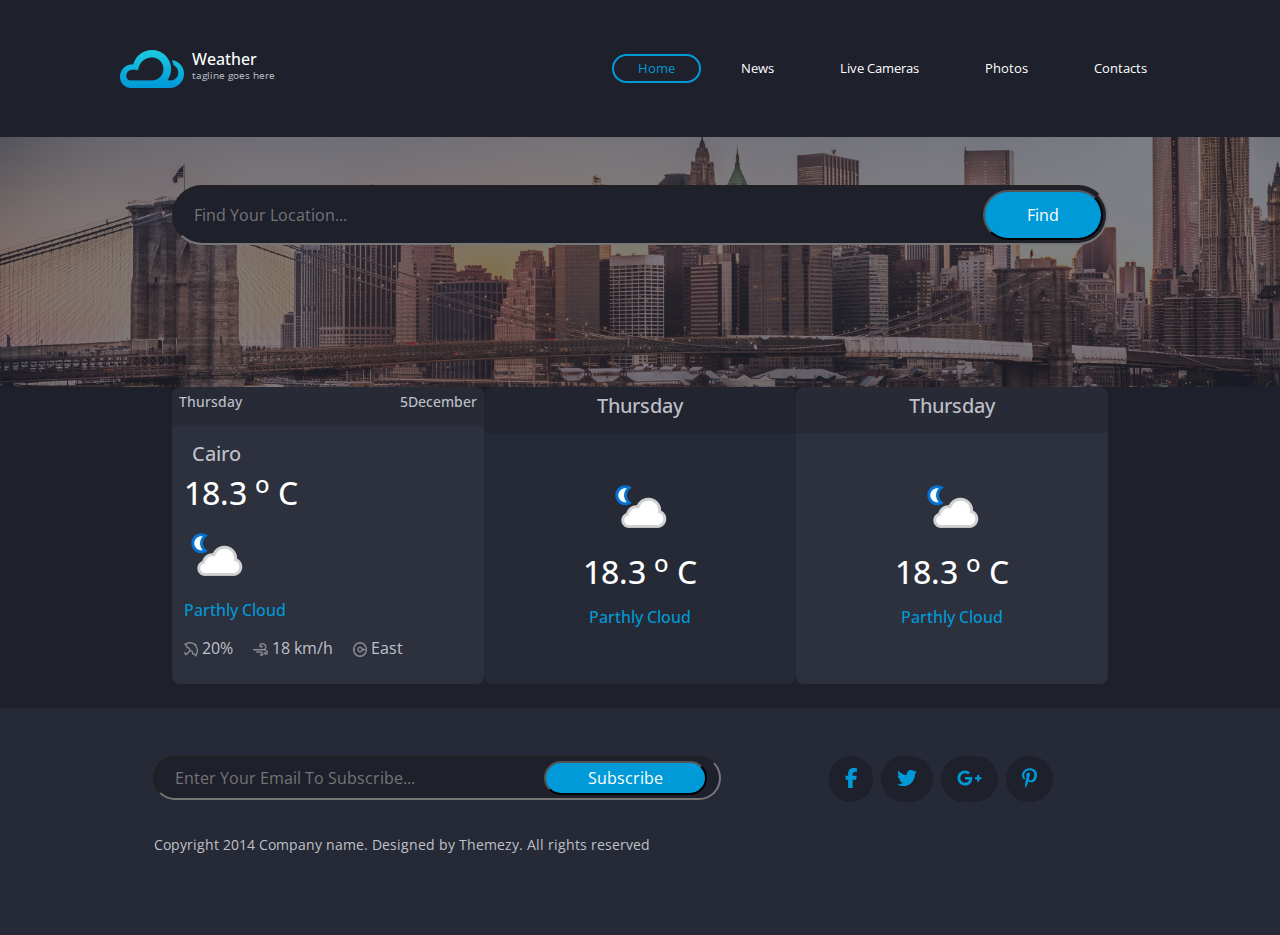
<file: index.html>
<!DOCTYPE html>
<html lang="en">
<head>
    <meta charset="UTF-8">
    <meta name="viewport" content="width=device-width, initial-scale=1.0">
    <title>Weather</title>


    <!--? ================================FONTS=====================================  -->

      <link rel="preconnect" href="https://fonts.googleapis.com">
      <link rel="preconnect" href="https://fonts.gstatic.com" crossorigin>
      <link href="https://fonts.googleapis.com/css2?family=Alegreya+Sans:ital,wght@0,100;0,300;0,400;0,500;0,700;0,800;0,900;1,100;1,300;1,400;1,500;1,700;1,800;1,900&family=Alegreya:ital,wght@0,400..900;1,400..900&family=Bree+Serif&family=Imperial+Script&family=Montserrat:ital,wght@0,100..900;1,100..900&family=Open+Sans:ital,wght@0,300..800;1,300..800&family=PT+Sans+Caption:wght@400;700&family=Pacifico&family=Righteous&family=Roboto:ital,wght@0,100;0,300;0,400;0,500;0,700;0,900;1,100;1,300;1,400;1,500;1,700;1,900&family=Source+Code+Pro:ital,wght@0,200..900;1,200..900&family=Titillium+Web:ital,wght@0,200;0,300;0,400;0,600;0,700;0,900;1,200;1,300;1,400;1,600;1,700&display=swap" rel="stylesheet">

    <!--? ================================FONTS=====================================  -->

    <!--? ================================STYLESHEETS=====================================  -->

      <link rel="stylesheet" href="CSS/all.min.css">
      <link rel="stylesheet" href="CSS/bootstrap.min.css">
      <link rel="stylesheet" href="CSS/weatherStyleSheet.css">
      
    <!--? ================================STYLESHEETS=====================================  -->

</head>


<body>
<!--^ ================================START NAVBAR SECTION=====================================  -->

    <nav class="navbar navbar-expand-lg  text-white">
        <div class="container p-2">
            <a class="navbar-brand text-white  ms-2  d-flex" href="./index.html">
                <img src="./Images/logo.png" alt="Logo"  width="64" height="38">  
                <div class="logo-type d-flex flex-column ms-2">
                  <h1 class="site-title pb-0 mb-0 align-bottom">Weather</h1>
                  <small class="site-description ">tagline goes here</small>
                </div>
            </a>
            
          <button class="navbar-toggler " type="button" data-bs-toggle="collapse" data-bs-target="#navbarNav" aria-controls="navbarNav" aria-expanded="false" aria-label="Toggle navigation">
            <span class="navbar-toggler-icon"></span>
          </button>
          <div class="collapse navbar-collapse" id="navbarNav">
            <ul class="navbar-nav ">
              <li class="nav-item ">
                <a class="nav-link home px-4 active" aria-current="page" href="#home">Home</a>
              </li>
              <li class="nav-item ">
                <a class="nav-link px-4" href="#news">News</a>
              </li>
              <li class="nav-item">
                <a class="nav-link px-4" href="#liveCameras">Live Cameras</a>
              </li>
              <li class="nav-item">
                <a class="nav-link px-4" href="#photos">Photos</a>
              </li>
              <li class="nav-item">
                <a class="nav-link contact px-4" href="#contacts">Contacts</a>
              </li>

            </ul>
          </div>
        </div>
    </nav>
<!--^ ================================END NAVBAR SECTION=====================================  -->



<!--^ ================================START HEADER SECTION=====================================  -->
    <header class="header-section position-relative ">
          <div class="container py-5 w-75">
              <div class="inner-inputs position-relative  text-center z-2">
                  <input type="text" placeholder="Find your Location..." class="search-input py-3 rounded-5 location-search">
                  <input type="button" value="Find" class="find-btn pt-2 pb-2 rounded-5 text-center"  >
              </div>
          </div>

        
    </header>

<!--^ ================================END HEADER SECTION=====================================  -->


<!--^ ================================START FORECAST SECTION=====================================  -->
    <div class="forecast-section pb-4">

      <div class="container w-75">
          <div class="forecast-table row  m-auto ">
                <div class="forecast-day  col-md-4 rounded-3">
                    <div class="row ">

                          <div class="col-sm-12 forecast-header  ">
                            <h6 class="d-flex justify-content-between"><span class="day-in-week">Thursday</span> 
                              <span class="day-in-month">5December</span></h6>
                          </div>

                          <div class="col-sm-12 forecast-content">

                              <div class="location text-start pt-3 px-2">
                                <h5>Cairo</h5>
                              </div>

                              <div class="degree">

                                  <div class="degree-num pb-2">
                                    <h2>18.3
                                      <sup>o</sup>
                                      C
                                    </h2>
                                  </div>

                                  <div class="degree-image pb-2">
                                      <img src="./Images/weatherTry.webp" alt="">
                                  </div>

                                  <div class="weather-state pb-2">
                                    <h6 >Parthly Cloud</h6>
                                  </div>
                              </div>

                              <div class="weather-data pb-4">

                                <span class="umberlla">
                                  <img src="./Images/icon-umberell.png" alt="" >
                                  20%
                                </span>

                                <span class="wind">
                                  <img src="./Images/icon-wind.png" alt="">
                                  18 km/h
                                </span>

                                <span class="wind-direaction">
                                  <img src="./Images/icon-compass.png" alt="">
                                  East
                                </span>

                              </div>
                          </div>

                    </div>
                </div>

              <div class="forecast-day col-md-4 rounded-3">
                    <div class="row">

                          <div class="col-sm-12 forecast-header">
                            <h5 class=" text-center "><span class="day-in-week">Thursday</span> </h5>
                          </div>

                          <div class="col-sm-12  forecast-content pt-5">


                              <div class="degree d-flex align-items-center justify-content-center flex-column">

                                <div class="degree-image pb-2">
                                  <img src="./Images/weatherTry.webp" alt="">
                                </div>

                                  <div class="degree-num fs-5 pb-2">
                                    <h2>18.3
                                      <sup>o</sup>
                                      C
                                    </h2>
                                  </div>

                                  <div class="weather-state pb-2">
                                    <h6 >Parthly Cloud</h6>
                                  </div>

                              </div>

    
                          </div>
                          
                    </div>

                </div>

                <div class="forecast-day col-md-4   rounded-3 ">

                    <div class="row">

                      <div class="col-sm-12 forecast-header">
                        <h5 class=" text-center "><span class="day-in-week">Thursday</span></h5> 
                      </div>

                      <div class="col-sm-12  forecast-content pt-5">


                          <div class="degree d-flex align-items-center justify-content-center flex-column">

                            <div class="degree-image pb-2">
                              <img src="./Images/weatherTry.webp" alt="">
                            </div>

                              <div class="degree-num fs-5 pb-2">
                                <h2>18.3
                                  <sup>o</sup>
                                  C
                                </h2>
                              </div>

                              <div class="weather-state pb-2">
                                <h6 >Parthly Cloud</h6>
                              </div>

                          </div>


                      </div>
                      
                    </div>

                </div> 

          </div>

      </div>


    </div>



<!--^ ================================END FORECAST SECTION=====================================  -->

<!--^ ================================START FOOTER SECTION=====================================  -->

    <footer>
        <div class="footer-section">
          <div class="container py-5 ">
            <div class="row">
              <div class="col-md-6 ">
                <div class="inner-inputs  position-relative  text-center ">
                  <input type="email" placeholder="Enter Your Email to subscribe..." class="search-input py-2 rounded-5">
                  <input type="button" value="Subscribe" class="find-btn  rounded-5 text-center "  >
                  
                </div>
              </div>
              <div class="col-md-6">
                <div class="footer-icons">
                  <ul class="icon-list d-flex justify-content-center ">
                      <li class=" list-unstyled rounded-5 px-3 p-2 mx-1"> <a href="https://www.facebook.com/"><i class="fa-brands fa-facebook-f"></i></a></li>
                      <li class=" list-unstyled rounded-5 px-3 p-2 mx-1"> <a href="https://x.com/"><i class="fa-brands fa-twitter"></i></a></li>
                      <li class=" list-unstyled rounded-5 px-3 p-2 mx-1"> <a href="https://myaccount.google.com/"><i class="fa-brands fa-google-plus-g"></i></a></li>
                      <li class=" list-unstyled rounded-5 px-3 p-2 mx-1"> <a href="https://www.pinterest.com/"><i class="fa-brands fa-pinterest-p"></i></a></li>
                  </ul>
                </div>
              </div>
          </div>
            <p class="px-5 mx-4 py-3 ">Copyright 2014 Company name. Designed by Themezy. All rights reserved</p>
        </div>
        </div>
    </footer>

<!--^ ================================END FOOTER SECTION=====================================  -->



    <!--! ==========================================SCRIPTING==============================  -->
    <script src="JS/all.min.js"></script>
    <script src="JS/bootstrap.bundle.min.js"></script>
    <script src="JS/main.js"></script>
    <!--! ==========================================SCRIPTING==============================  -->

    
</body>



</html>
</file>
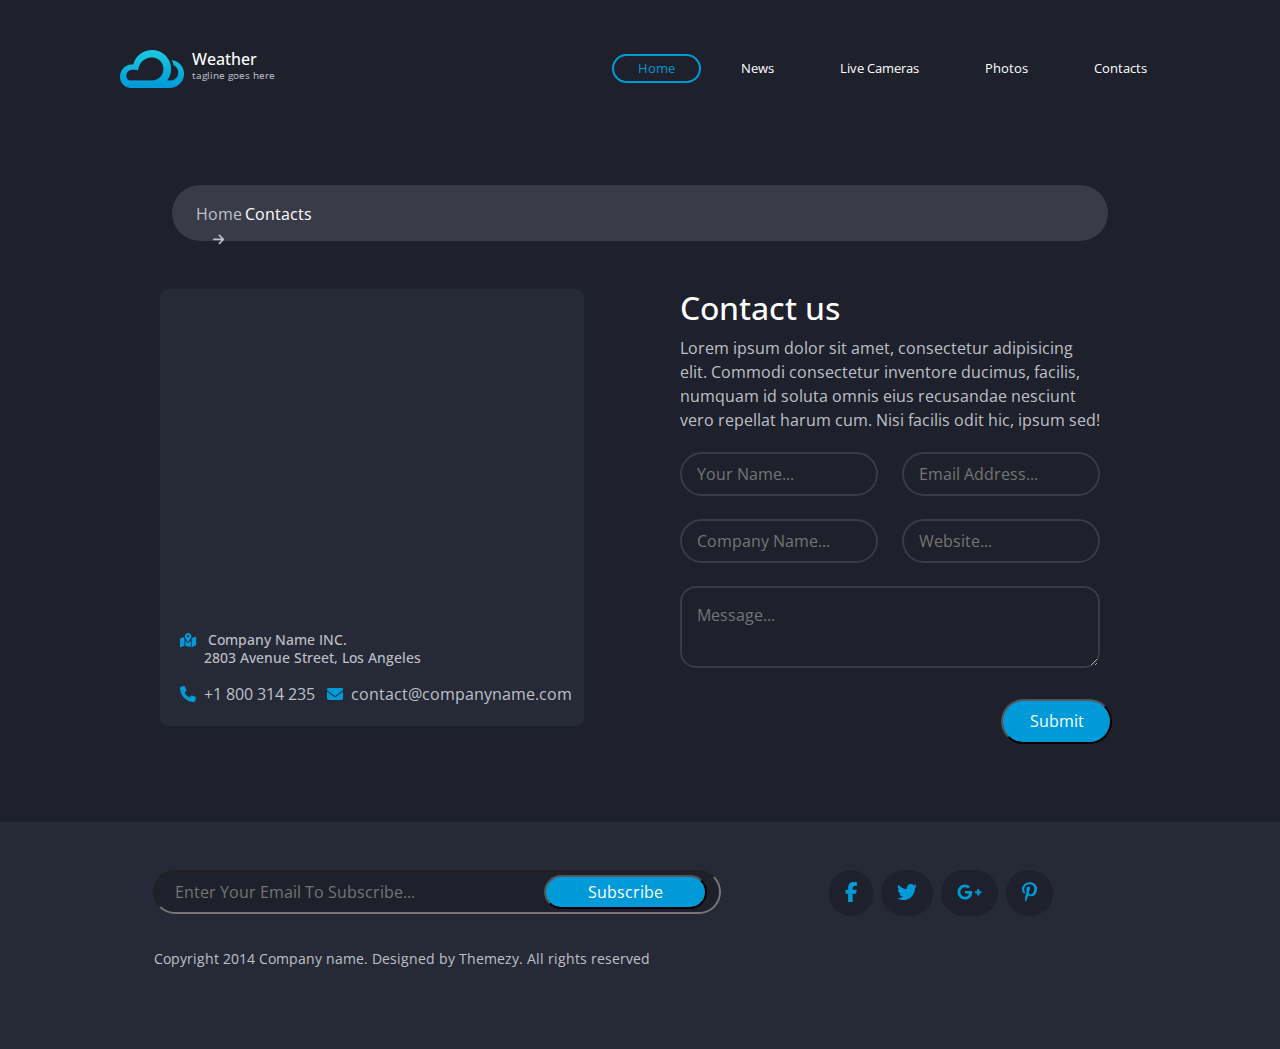
<file: contacts.html>
<!DOCTYPE html>
<html lang="en">

<head>
    <meta charset="UTF-8">
    <meta name="viewport" content="width=device-width, initial-scale=1.0">
    <title>Compass</title>


    <!--? ================================FONTS=====================================  -->

    <link rel="preconnect" href="https://fonts.googleapis.com">
    <link rel="preconnect" href="https://fonts.gstatic.com" crossorigin>
    <link
        href="https://fonts.googleapis.com/css2?family=Alegreya+Sans:ital,wght@0,100;0,300;0,400;0,500;0,700;0,800;0,900;1,100;1,300;1,400;1,500;1,700;1,800;1,900&family=Alegreya:ital,wght@0,400..900;1,400..900&family=Bree+Serif&family=Imperial+Script&family=Montserrat:ital,wght@0,100..900;1,100..900&family=Open+Sans:ital,wght@0,300..800;1,300..800&family=PT+Sans+Caption:wght@400;700&family=Pacifico&family=Righteous&family=Roboto:ital,wght@0,100;0,300;0,400;0,500;0,700;0,900;1,100;1,300;1,400;1,500;1,700;1,900&family=Source+Code+Pro:ital,wght@0,200..900;1,200..900&family=Titillium+Web:ital,wght@0,200;0,300;0,400;0,600;0,700;0,900;1,200;1,300;1,400;1,600;1,700&display=swap"
        rel="stylesheet">

    <!--? ================================FONTS=====================================  -->

    <!--? ================================STYLESHEETS=====================================  -->

    <link rel="stylesheet" href="CSS/all.min.css">
    <link rel="stylesheet" href="CSS/bootstrap.min.css">
    <link rel="stylesheet" href="CSS/weatherStyleSheet.css">

    <!--? ================================STYLESHEETS=====================================  -->

</head>


<body>
    <div class="compass-site">
        <!--^ ================================START NAVBAR SECTION=====================================  -->

        <nav class="navbar navbar-expand-lg  text-white">
            <div class="container p-2">
                <a class="navbar-brand text-white  ms-2  d-flex" href="./index.html">
                    <img src="./Images/logo.png" alt="Logo" width="64" height="38">
                    <div class="logo-type d-flex flex-column ms-2">
                        <h1 class="site-title pb-0 mb-0 align-bottom">Weather</h1>
                        <small class="site-description ">tagline goes here</small>
                    </div>
                </a>

                <button class="navbar-toggler " type="button" data-bs-toggle="collapse" data-bs-target="#navbarNav"
                    aria-controls="navbarNav" aria-expanded="false" aria-label="Toggle navigation">
                    <span class="navbar-toggler-icon"></span>
                </button>
                <div class="collapse navbar-collapse" id="navbarNav">
                    <ul class="navbar-nav ">
                        <li class="nav-item ">
                            <a class="nav-link home px-4 active" aria-current="page" href="#home">Home</a>
                        </li>
                        <li class="nav-item ">
                            <a class="nav-link px-4" href="#news">News</a>
                        </li>
                        <li class="nav-item">
                            <a class="nav-link px-4" href="#liveCameras">Live Cameras</a>
                        </li>
                        <li class="nav-item">
                            <a class="nav-link px-4" href="#photos">Photos</a>
                        </li>
                        <li class="nav-item">
                            <a class="nav-link px-4" href="#contacts">Contacts</a>
                        </li>

                    </ul>
                </div>
            </div>
        </nav>
        <!--^ ================================END NAVBAR SECTION=====================================  -->



        <!--^ ================================START HEADER SECTION=====================================  -->
        <header class="header-site">
            <div class="container py-5  mb-5 w-75">

                <div class="row">

                    <div class="col-md-12 pb-5 header-home-link">
                        <div class="inner-inputs d-flex  position-relative text-center z-2">
                            <input type="text" class="search-input py-3 rounded-5 ">
                            <a class="nav-link px-4" aria-current="page" id="home" href="#home">Home <i class="fa-solid fa-arrow-right"></i></a>
                            <span>Contacts</span>

                        </div> 
                    </div>

                    <div class="contact-details w-auto col-md-4 rounded-3">
                        <div class="contact-section ">
                            <iframe src="" frameborder="0" height="320px"></iframe>

                            <div class="contact-info pt-3">
                                <h5 class="px-2"><i class="fa-solid pe-2 fa-map-location-dot"></i> Company Name INC.
                                    <p class="px-4">2803 Avenue Street, Los Angeles</p>
                                </h5>
                                <a href="#"><i class="fa-solid  fa-phone px-2"></i>+1 800 314 235</a>
                                <a href="#"><i class="fa-solid  fa-envelope px-2"></i>contact@companyname.com</a>
                            </div>
                        </div>
                    </div>

                    <div class="ps-5  ms-5 w-50 contact-form col-md-8 mb-5 ">

                        <div class="contact-heading">
                            <h2 class="text-white">Contact us</h2>
                            <p>Lorem ipsum dolor sit amet, consectetur adipisicing elit. Commodi consectetur inventore
                                ducimus, facilis, numquam id soluta omnis eius recusandae nesciunt vero repellat harum
                                cum. Nisi facilis odit hic, ipsum sed!</p>
                        </div>

                        <div class="contact-inputs row h-75">
                            <div class="col-md-6 py-1"><input type="text" placeholder="Your Name..." class="search-input name-input py-2  rounded-5 "></div>
                            <div class="col-md-6 py-1"><input type="text" placeholder="Email Address..." class="search-input email-input py-2  rounded-5 "></div>
                            <div class="col-md-6 py-1"><input type="text" placeholder="Company Name..." class="search-input company-input py-2  rounded-5 "></div>
                            <div class="col-md-6 py-1"><input type="text" placeholder="Website..." class="search-input py-2 website-input  rounded-5 "></div>
                            <div class="col-md-12"><textarea class="search-input  my-1   rounded-4  comment-input" placeholder="Message..."></textarea></div>
                            <input type="button" value="Submit" class="find-btn submit-contacts-btn w-25 rounded-5 text-center">

                        </div>
                    </div>


                </div>
            </div>


        </header>

        <!--^ ================================END HEADER SECTION=====================================  -->

        <!--^ ================================START FOOTER SECTION=====================================  -->

        <footer>
            <div class="footer-section">
                <div class="container py-5 ">
                    <div class="row">
                        <div class="col-md-6 ">
                            <div class="inner-inputs  position-relative  text-center ">
                                <input type="email" placeholder="Enter Your Email to subscribe..."
                                    class="search-input subscribe-input py-2 rounded-5">
                                <input type="button" value="Subscribe" class="find-btn subscribe-btn  rounded-5 text-center ">

                            </div>
                        </div>
                        <div class="col-md-6">
                            <div class="footer-icons">
                                <ul class="icon-list d-flex justify-content-center ">
                                    <li class=" list-unstyled rounded-5 px-3 p-2 mx-1"> <a
                                            href="https://www.facebook.com/"><i class="fa-brands fa-facebook-f"></i></a>
                                    </li>
                                    <li class=" list-unstyled rounded-5 px-3 p-2 mx-1"> <a href="https://x.com/"><i
                                                class="fa-brands fa-twitter"></i></a></li>
                                    <li class=" list-unstyled rounded-5 px-3 p-2 mx-1"> <a
                                            href="https://myaccount.google.com/"><i
                                                class="fa-brands fa-google-plus-g"></i></a></li>
                                    <li class=" list-unstyled rounded-5 px-3 p-2 mx-1"> <a
                                            href="https://www.pinterest.com/"><i
                                                class="fa-brands fa-pinterest-p"></i></a></li>
                                </ul>
                            </div>
                        </div>
                    </div>
                    <p class="px-5 mx-4 py-3 ">Copyright 2014 Company name. Designed by Themezy. All rights reserved</p>
                </div>
            </div>
        </footer>

        <!--^ ================================END FOOTER SECTION=====================================  -->

    </div>


    <!--! ==========================================SCRIPTING==============================  -->
    <script src="JS/all.min.js"></script>
    <script src="JS/bootstrap.bundle.min.js"></script>
    <script src="JS/contatcs.js"></script>
    <!--! ==========================================SCRIPTING==============================  -->


</body>



</html>
</file>
<file: CSS/weatherStyleSheet.css>
:root{
    --main-bg-color: #1E202B;
    --main-clickable-color: #009ad8;
    --weather-forecast-heading-bg: #2D303D;
    --footer-bg: #262936;

    --light-color: #FFFFFF;
    --main-color: #bfc1c8;

    --main-font: "Open Sans", sans-serif;

    --main-transition-effect: all  ease-in-out 0.3s;

    --contact-section-bg: #262936;
}

/* *=============================Start MAIN==================================== */

body{
    background-color: var(--body-bg-color);
    color: var(--main-font-color);
    font-family: var(--main-font);
    overflow-x: hidden;
    
}

.navbar, .forecast-section{
    background-color:var(--main-bg-color) ;
}
.search-input{
    width: 100% ;
    background-color: var(--main-bg-color);
    color: var(--light-color);
    padding: 20px 50px 20px 20px;
    text-transform: capitalize;
}
.search-input:focus{
    outline: 0;
}
.find-btn{
    position: absolute;
    right: 5px;
    top: 5px;
    bottom: 5px;
    padding: 0 42px;
    background-color: var(--main-clickable-color);
    color: var(--light-color);

 
}
/* *=============================End MAIN==================================== */

/* *=============================Start NavBar-Section==================================== */
.navbar-collapse{
    position: relative;
    left: 25%;
}
.navbar-brand{
    padding: 3%;
}

.nav-item{
    padding: 0 7px;
}
.navbar .nav-item a{
    color: var(--light-color);
    font-size: 0.8rem;
    padding: 3px 55px;
    border: 2px solid transparent;
    
    border-radius: 30px;
    -webkit-border-radius: 30px;
    -moz-border-radius: 30px;
    -ms-border-radius: 30px;
    -o-border-radius: 30px;

    transition: border 0.3s ease-in-out;
    -webkit-transition: border 0.3s ease-in-out;
    -moz-transition: border 0.3s ease-in-out;
    -ms-transition: border 0.3s ease-in-out;
    -o-transition: border 0.3s ease-in-out;
}
.navbar .nav-item a:hover{
    border: var(--main-clickable-color) 2px solid ;
    color: var(--main-clickable-color);
}
.navbar .nav-item .active{
    border: var(--main-clickable-color) 2px solid;
    color: var(--main-clickable-color);
    
}

.site-title{
    font-size: 1rem;
}
.site-description{
    color: var(--main-color);
    font-size: 0.6rem;
}

.navbar-toggler-icon{
    background-color: var(--light-color);
}

/* *=============================End NavBar-Section==================================== */

/* *=============================Start Header-Section==================================== */
.header-section{
    min-height: 250px;
    background-image: url(../Images/banner.png);
    background-position: cover  ;
    background-repeat: no-repeat;
    background-size: cover;  
    position: relative;
}
/* *=============================End Header-Section==================================== */


/* *=============================Start Forecast-Section==================================== */
.forecast-section{
    min-height: 250px;
    
}

.forecast-table{
    /* position: absolute; */
    /* top: 45%;
    bottom: 10%;
    right: 12.5%;
     */
     width: 100%;
}

.forecast-day{
    background-color: var(--weather-forecast-heading-bg);
    color: var(--main-color);
}
.forecast-table > div:nth-child(2){
    background-color: #262936 ;
}

.forecast-header{
    background: rgba(0, 0, 0, 0.1);
    font-size: 14px;
    padding: 7px;
}
.forecast-header h6{
    font-size: 14px;
}

.forecast-header  h2{
    font-size: 70px;
}

.degree{
    color: var(--light-color);
}
.weather-state{
    color: var(--main-clickable-color);
}

.weather-data span{
    padding-right: 1rem;

}
.weather-data span img{
    width: 5%;
}

/* *=============================End Forecast-Section==================================== */


/* *=============================Start Footer-Section==================================== */

footer{
    background-color: var(--footer-bg);
}

footer .search-input{
    width: 80% ;
}
footer .find-btn{
    right: 85px;
}
footer .inner-inputs{
    width: 130%;
}

footer .icon-list li{
    font-size: 1.25rem;
    background-color: var(--main-bg-color);
    transition: var(--main-transition-effect);
    -webkit-transition: var(--main-transition-effect);
    -moz-transition: var(--main-transition-effect);
    -ms-transition: var(--main-transition-effect);
    -o-transition: var(--main-transition-effect);
}
footer .icon-list li svg{
    color: var(--main-clickable-color);
    transition: var(--main-transition-effect);
    -webkit-transition: var(--main-transition-effect);
    -moz-transition: var(--main-transition-effect);
    -ms-transition: var(--main-transition-effect);
    -o-transition: var(--main-transition-effect);
}

footer .icon-list li:hover{
    background-color: var(--main-clickable-color);
}
footer .icon-list li:hover svg{
    color: var(--light-color);
}

footer p{
    color: var(--main-color);
    font-size: 0.9rem;
}

/* *=============================End Footer-Section==================================== */



/* *=============================Start Compass-Site==================================== */

    .compass-site{
        background-color: var(--main-bg-color);
    }
    /* ?=============================Start Header-Section==================================== */
    .header-site {
        color: var(--main-color);
    }
    .contact-details{
        background-color: var(--contact-section-bg);
        
    
    }
    .contact-info h5{
        font-size: 0.9rem;
    }
    .contact-info svg{
        color: var(--main-clickable-color);
    }

    .header-site .contact-info a{
        text-decoration: none;
        color: var(--main-color);
    }



    .contact-form .search-input , textarea{
        border: 2px solid #393c48;
        color: #75756B;
        padding: 15px;
    }
    .contact-form  .find-btn{
        position: relative;
        
        left: 75%;
        padding: 1px;
    }
    .contact-form .contact-inputs input, .contact-form .contact-inputs textarea{
        color: var(--light-color);
    }
    .header-home-link .search-input{
        border: 0;
        background-color:#393c48 ;

    }
    .header-home-link a{
        position: absolute;
        right: 90%;
        top: 30%;
        color: var(--main-color);
    }
    .header-home-link a:hover{
        text-decoration: underline;
    }
    .header-home-link span{
        position: absolute;
        right: 85%;
        top: 30%;
        color: var(--light-color);
    }
    .header-home-link svg{
        font-size: 0.8rem;
    }
    /* ?=============================End Header-Section==================================== */

/* *=============================End Compass-Site==================================== */
</file>
